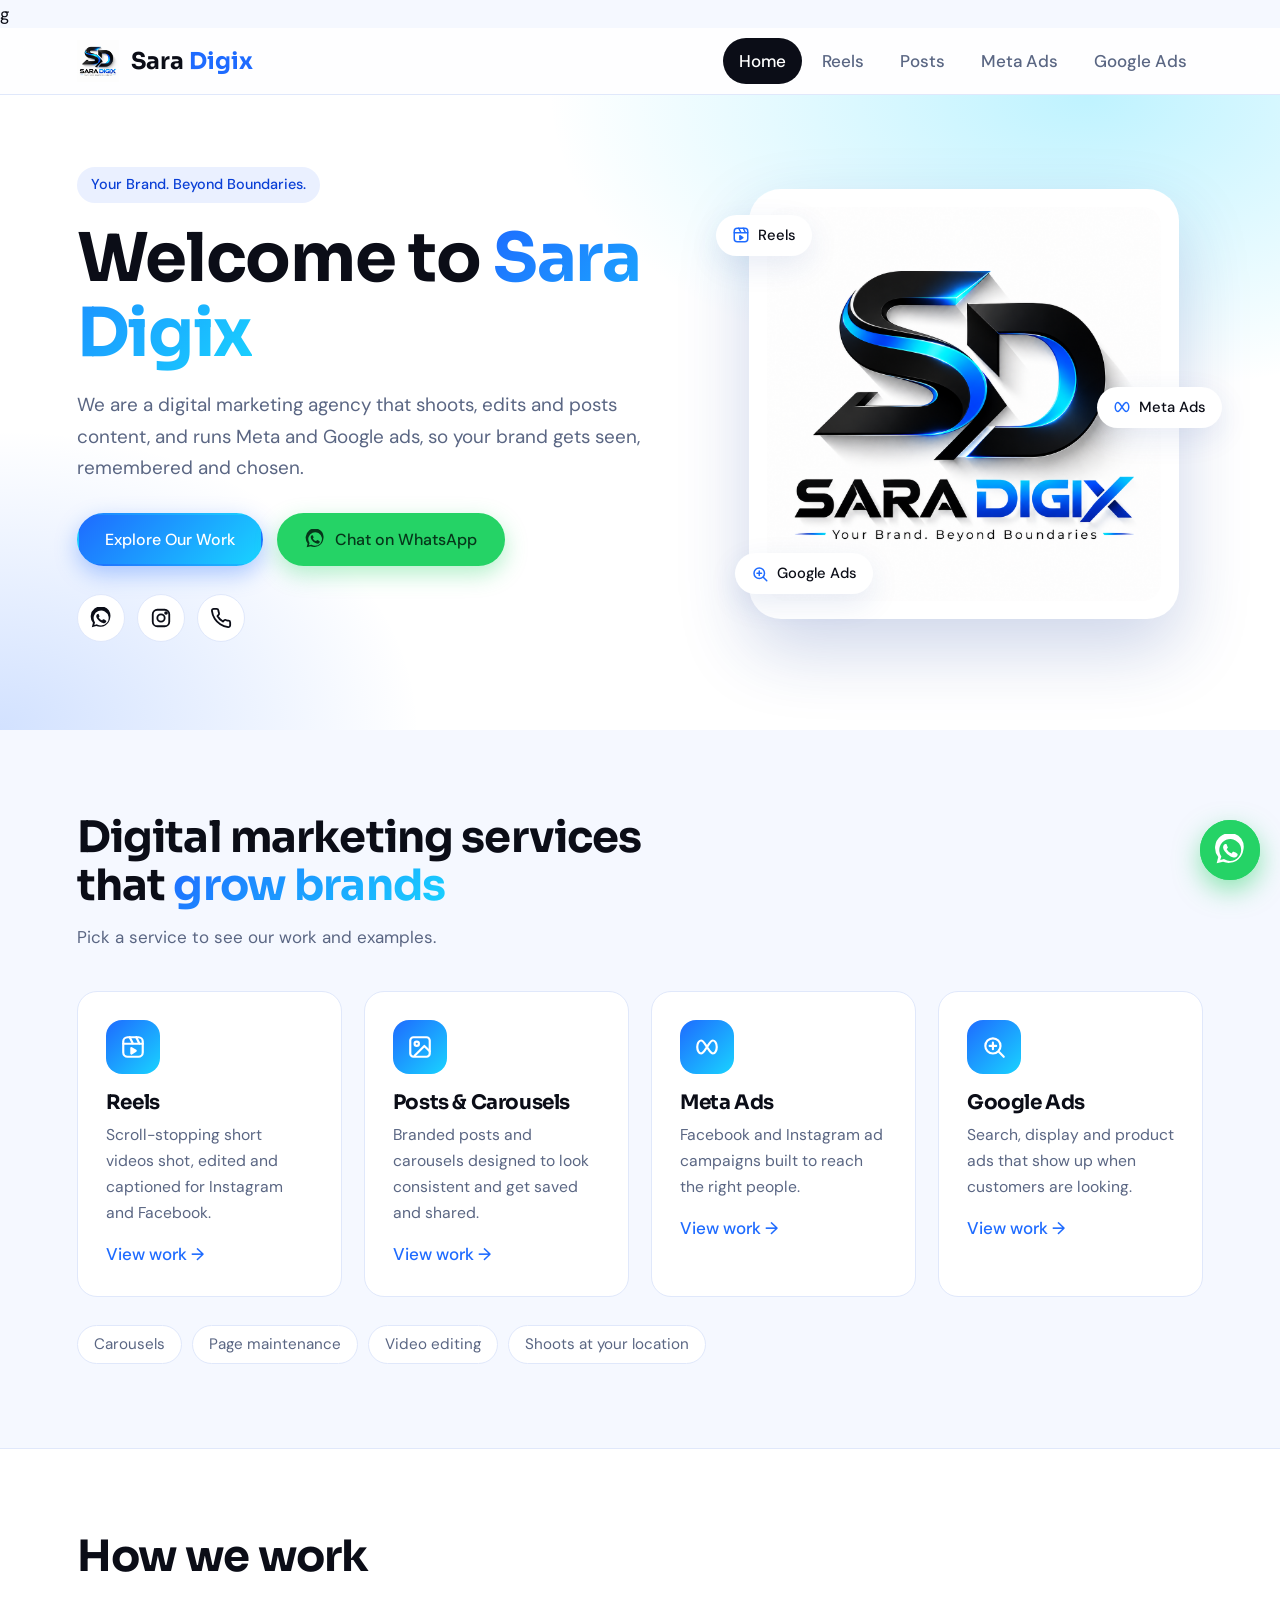
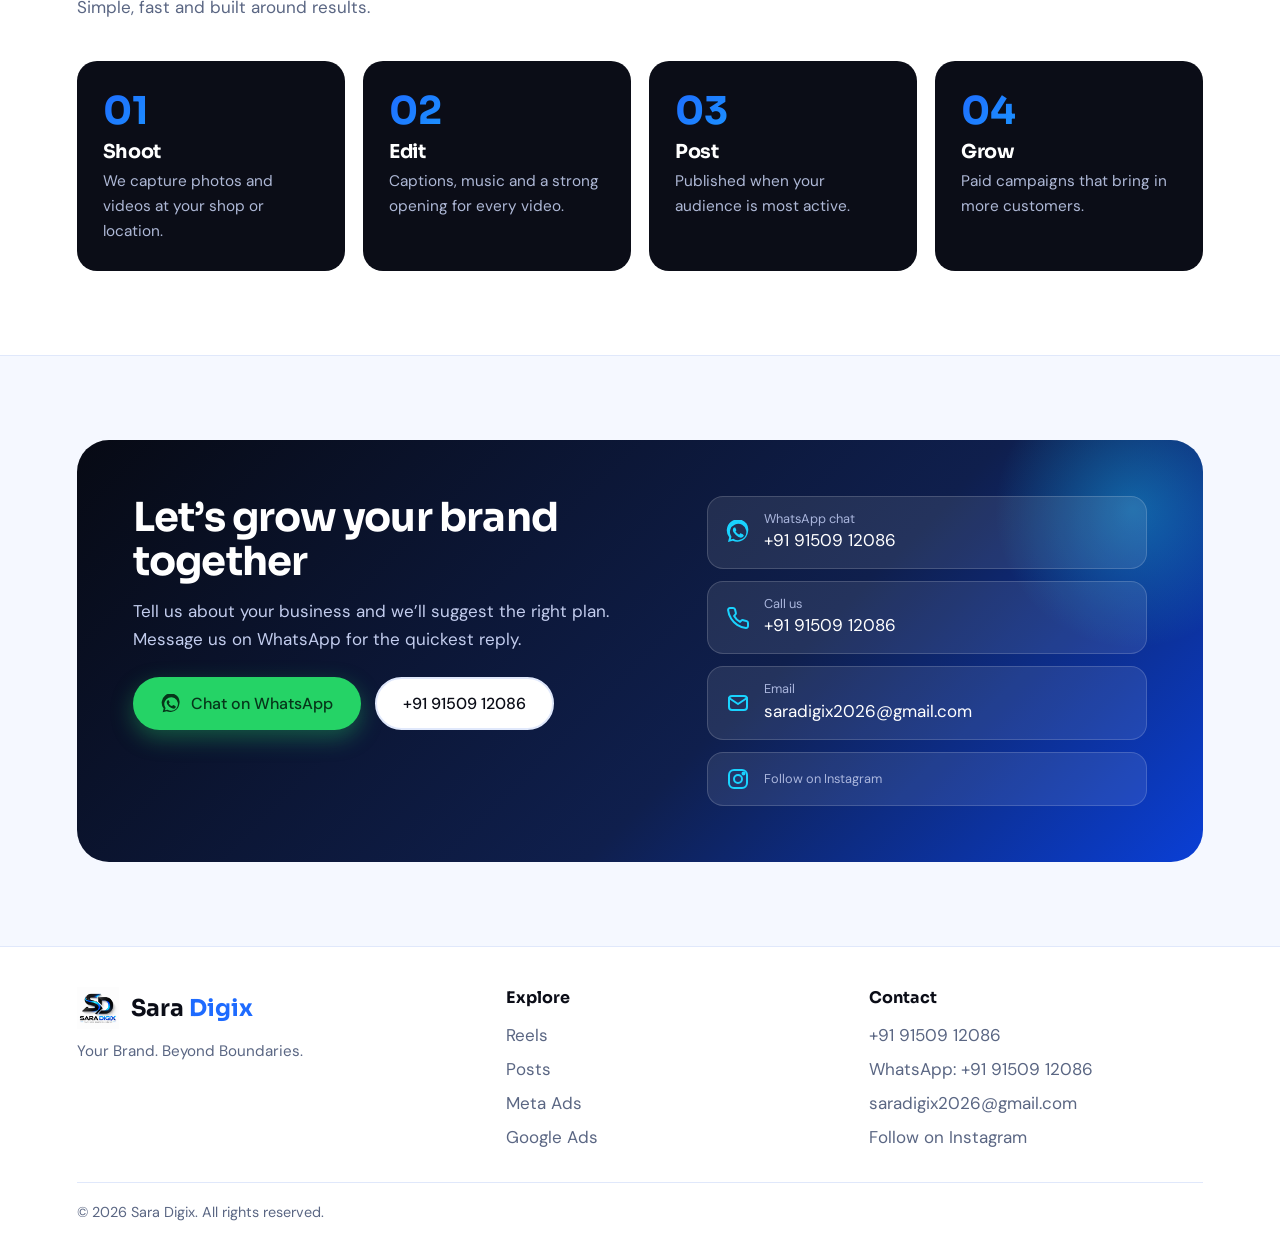
<file: index.html>
<!DOCTYPE html>
<html lang="en">
<head>
<meta charset="UTF-8">
<meta name="viewport" content="width=device-width, initial-scale=1">
<title>Sara Digix | Your Brand. Beyond Boundaries.</title>
<meta name="description" content="Sara Digix is a digital marketing agency: Reels, posts, Meta ads and Google ads that grow your brand.">
<link rel="preconnect" href="https://fonts.googleapis.com">
<link rel="preconnect" href="https://fonts.gstatic.com" crossorigin>
<link href="https://fonts.googleapis.com/css2?family=DM+Sans:wght@400;500&family=Sora:wght@600;700&display=swap" rel="stylesheet">
<link rel="stylesheet" href="css/style.css">
</head>g
<body>
<a class="skip" href="#main">Skip to content</a>
<header class="site-header">
  <div class="wrap">
    <a class="logo" href="index.html" aria-label="Sara Digix home"><img data-logo-small alt="Sara Digix logo" hidden><span>Sara <b>Digix</b></span></a>
    <button class="menu-btn" id="menu-btn" aria-expanded="false" aria-controls="nav">Menu</button>
    <nav class="nav" id="nav" aria-label="Main">
    <a href="index.html" aria-current="page">Home</a>
    <a href="reels.html">Reels</a>
    <a href="posts.html">Posts</a>
    <a href="meta-ads.html">Meta Ads</a>
    <a href="google-ads.html">Google Ads</a>
    </nav>
  </div>
</header>
<main id="main">
<section class="hero">
  <div class="wrap">
    <div>
      <span class="eyebrow" data-config="tagline">Your Brand. Beyond Boundaries.</span>
      <h1>Welcome to <span>Sara Digix</span></h1>
      <p class="intro">We are a digital marketing agency that shoots, edits and posts content, and runs Meta and Google ads, so your brand gets seen, remembered and chosen.</p>
      <div class="actions">
        <a class="btn btn-primary" href="#services">Explore Our Work</a>
        <a class="btn btn-wa" data-whatsapp="Hello Sara Digix! I would like to know more about your digital marketing services." href="#"><svg viewBox="0 0 24 24" fill="currentColor"><path d="M20.5 3.5A11 11 0 0 0 3.2 17.3L2 22l4.8-1.2A11 11 0 0 0 22 12a10.9 10.9 0 0 0-1.5-8.5zM12 20.2a8.2 8.2 0 0 1-4.2-1.2l-.3-.2-2.8.7.8-2.7-.2-.3A8.2 8.2 0 1 1 12 20.2zm4.5-6.1c-.2-.1-1.5-.7-1.7-.8s-.4-.1-.6.1-.7.8-.8 1-.3.2-.5.1a6.700 6.700 0 0 1-3.300-2.900c-.2-.4.2-.4.700-1.300a.5.5 0 0 0 0-.5c-.1-.1-.6-1.400-.8-1.900s-.4-.4-.6-.4h-.5a1 1 0 0 0-.7.3 3 3 0 0 0-.9 2.200 5.200 5.200 0 0 0 1.100 2.800 11.900 11.900 0 0 0 4.600 4.100c1.700.7 2.400.8 3.200.7a2.700 2.700 0 0 0 1.800-1.300 2.200 2.200 0 0 0 .2-1.300c-.1-.1-.3-.2-.5-.3z"/></svg>Chat on WhatsApp</a>
      </div>
      <div class="socials" style="margin-top:28px">
        <a class="social" data-whatsapp="" href="#" aria-label="Chat on WhatsApp"><svg viewBox="0 0 24 24" fill="currentColor"><path d="M20.5 3.5A11 11 0 0 0 3.2 17.3L2 22l4.8-1.2A11 11 0 0 0 22 12a10.9 10.9 0 0 0-1.5-8.5zM12 20.2a8.2 8.2 0 0 1-4.2-1.2l-.3-.2-2.8.7.8-2.7-.2-.3A8.2 8.2 0 1 1 12 20.2zm4.5-6.1c-.2-.1-1.5-.7-1.7-.8s-.4-.1-.6.1-.7.8-.8 1-.3.2-.5.1a6.700 6.700 0 0 1-3.300-2.900c-.2-.4.2-.4.700-1.300a.5.5 0 0 0 0-.5c-.1-.1-.6-1.400-.8-1.900s-.4-.4-.6-.4h-.5a1 1 0 0 0-.7.3 3 3 0 0 0-.9 2.200 5.200 5.200 0 0 0 1.100 2.800 11.900 11.900 0 0 0 4.600 4.100c1.700.7 2.400.8 3.200.7a2.700 2.700 0 0 0 1.800-1.300 2.200 2.200 0 0 0 .2-1.300c-.1-.1-.3-.2-.5-.3z"/></svg></a>
        <a class="social" data-instagram href="#" aria-label="Follow on Instagram"><svg viewBox="0 0 24 24" fill="none" stroke="currentColor" stroke-width="2" stroke-linecap="round" stroke-linejoin="round"><rect x="3" y="3" width="18" height="18" rx="5"/><circle cx="12" cy="12" r="4"/><circle cx="17.5" cy="6.5" r="1" fill="currentColor"/></svg></a>
        <a class="social" data-phone href="#" aria-label="Call Sara Digix"><svg viewBox="0 0 24 24" fill="none" stroke="currentColor" stroke-width="2" stroke-linecap="round" stroke-linejoin="round"><path d="M22 16.9v3a2 2 0 0 1-2.2 2 19.800 19.800 0 0 1-8.600-3.100 19.500 19.500 0 0 1-6-6A19.800 19.800 0 0 1 2.100 4.200 2 2 0 0 1 4.100 2h3a2 2 0 0 1 2 1.700c.1 1 .4 1.900.7 2.800a2 2 0 0 1-.5 2.100L8.100 9.900a16 16 0 0 0 6 6l1.300-1.300a2 2 0 0 1 2.100-.4c.9.300 1.800.6 2.800.7a2 2 0 0 1 1.700 2z"/></svg></a>
      </div>
    </div>
    <div class="hero-art">
      <div class="logo-card" id="hero-logo"></div>
      <span class="float-chip fc1"><svg viewBox="0 0 24 24" fill="none" stroke="currentColor" stroke-width="2" stroke-linecap="round" stroke-linejoin="round"><rect x="3" y="3" width="18" height="18" rx="4"/><path d="M3 9h18M9 3l3 6M15 3l3 6"/><path d="M10.5 13l4 2.5-4 2.5z" fill="currentColor"/></svg>Reels</span>
      <span class="float-chip fc2"><svg viewBox="0 0 24 24" fill="none" stroke="currentColor" stroke-width="2" stroke-linecap="round" stroke-linejoin="round"><path d="M3 12c0-3 1.5-6 3.5-6S10 9 12 12s3.5 6 5.5 6S21 15 21 12s-1.5-6-3.5-6S14 9 12 12s-3.5 6-5.5 6S3 15 3 12z"/></svg>Meta Ads</span>
      <span class="float-chip fc3"><svg viewBox="0 0 24 24" fill="none" stroke="currentColor" stroke-width="2" stroke-linecap="round" stroke-linejoin="round"><circle cx="11" cy="11" r="7"/><path d="M21 21l-4.3-4.3M8 11h6M11 8v6"/></svg>Google Ads</span>
    </div>
  </div>
</section>
<section class="section" id="services">
  <div class="wrap">
    <div class="section-head reveal"><h2>Digital marketing services that <span class="grad-text">grow brands</span></h2><p>Pick a service to see our work and examples.</p></div>
    <div class="cards">
    <a class="svc reveal" href="reels.html"><div class="ico"><svg viewBox="0 0 24 24" fill="none" stroke="currentColor" stroke-width="2" stroke-linecap="round" stroke-linejoin="round"><rect x="3" y="3" width="18" height="18" rx="4"/><path d="M3 9h18M9 3l3 6M15 3l3 6"/><path d="M10.5 13l4 2.5-4 2.5z" fill="currentColor"/></svg></div><h3>Reels</h3><p>Scroll-stopping short videos shot, edited and captioned for Instagram and Facebook.</p><span class="more">View work &rarr;</span></a>
    <a class="svc reveal" href="posts.html"><div class="ico"><svg viewBox="0 0 24 24" fill="none" stroke="currentColor" stroke-width="2" stroke-linecap="round" stroke-linejoin="round"><rect x="3" y="3" width="18" height="18" rx="3"/><circle cx="9" cy="9" r="2"/><path d="M21 16l-5-5-9 9"/></svg></div><h3>Posts &amp; Carousels</h3><p>Branded posts and carousels designed to look consistent and get saved and shared.</p><span class="more">View work &rarr;</span></a>
    <a class="svc reveal" href="meta-ads.html"><div class="ico"><svg viewBox="0 0 24 24" fill="none" stroke="currentColor" stroke-width="2" stroke-linecap="round" stroke-linejoin="round"><path d="M3 12c0-3 1.5-6 3.5-6S10 9 12 12s3.5 6 5.5 6S21 15 21 12s-1.5-6-3.5-6S14 9 12 12s-3.5 6-5.5 6S3 15 3 12z"/></svg></div><h3>Meta Ads</h3><p>Facebook and Instagram ad campaigns built to reach the right people.</p><span class="more">View work &rarr;</span></a>
    <a class="svc reveal" href="google-ads.html"><div class="ico"><svg viewBox="0 0 24 24" fill="none" stroke="currentColor" stroke-width="2" stroke-linecap="round" stroke-linejoin="round"><circle cx="11" cy="11" r="7"/><path d="M21 21l-4.3-4.3M8 11h6M11 8v6"/></svg></div><h3>Google Ads</h3><p>Search, display and product ads that show up when customers are looking.</p><span class="more">View work &rarr;</span></a>
    </div>
    <div class="also reveal"><span>Carousels</span><span>Page maintenance</span><span>Video editing</span><span>Shoots at your location</span></div>
  </div>
</section>
<section class="section band">
  <div class="wrap">
    <div class="section-head reveal"><h2>How we work</h2><p>Simple, fast and built around results.</p></div>
    <div class="steps">
      <div class="step reveal"><h3>Shoot</h3><p>We capture photos and videos at your shop or location.</p></div>
      <div class="step reveal"><h3>Edit</h3><p>Captions, music and a strong opening for every video.</p></div>
      <div class="step reveal"><h3>Post</h3><p>Published when your audience is most active.</p></div>
      <div class="step reveal"><h3>Grow</h3><p>Paid campaigns that bring in more customers.</p></div>
    </div>
  </div>
</section>
<section class="section" id="contact">
  <div class="wrap">
    <div class="contact reveal">
      <div style="position:relative;z-index:1">
        <h2>Let&rsquo;s grow your brand together</h2>
        <p>Tell us about your business and we&rsquo;ll suggest the right plan. Message us on WhatsApp for the quickest reply.</p>
        <div class="actions" style="margin-top:24px"><a class="btn btn-wa" data-whatsapp="Hello Sara Digix! I would like to know more about your digital marketing services." href="#"><svg viewBox="0 0 24 24" fill="currentColor"><path d="M20.5 3.5A11 11 0 0 0 3.2 17.3L2 22l4.8-1.2A11 11 0 0 0 22 12a10.9 10.9 0 0 0-1.5-8.5zM12 20.2a8.2 8.2 0 0 1-4.2-1.2l-.3-.2-2.8.7.8-2.7-.2-.3A8.2 8.2 0 1 1 12 20.2zm4.5-6.1c-.2-.1-1.5-.7-1.7-.8s-.4-.1-.6.1-.7.8-.8 1-.3.2-.5.1a6.700 6.700 0 0 1-3.300-2.900c-.2-.4.2-.4.700-1.300a.5.5 0 0 0 0-.5c-.1-.1-.6-1.400-.8-1.900s-.4-.4-.6-.4h-.5a1 1 0 0 0-.7.3 3 3 0 0 0-.9 2.200 5.200 5.200 0 0 0 1.100 2.800 11.900 11.900 0 0 0 4.600 4.100c1.700.7 2.400.8 3.200.7a2.700 2.700 0 0 0 1.800-1.300 2.200 2.200 0 0 0 .2-1.300c-.1-.1-.3-.2-.5-.3z"/></svg>Chat on WhatsApp</a><a class="btn btn-ghost" data-phone data-phone-text href="#">Call us</a></div>
      </div>
      <div class="contact-list">
        <a class="contact-item" data-whatsapp="Hello Sara Digix! I would like to know more about your digital marketing services." href="#"><svg viewBox="0 0 24 24" fill="currentColor"><path d="M20.5 3.5A11 11 0 0 0 3.2 17.3L2 22l4.8-1.2A11 11 0 0 0 22 12a10.9 10.9 0 0 0-1.5-8.5zM12 20.2a8.2 8.2 0 0 1-4.2-1.2l-.3-.2-2.8.7.8-2.7-.2-.3A8.2 8.2 0 1 1 12 20.2zm4.5-6.1c-.2-.1-1.5-.7-1.7-.8s-.4-.1-.6.1-.7.8-.8 1-.3.2-.5.1a6.700 6.700 0 0 1-3.300-2.900c-.2-.4.2-.4.700-1.300a.5.5 0 0 0 0-.5c-.1-.1-.6-1.400-.8-1.900s-.4-.4-.6-.4h-.5a1 1 0 0 0-.7.3 3 3 0 0 0-.9 2.200 5.200 5.200 0 0 0 1.100 2.800 11.900 11.900 0 0 0 4.600 4.100c1.700.7 2.400.8 3.200.7a2.700 2.700 0 0 0 1.800-1.300 2.200 2.200 0 0 0 .2-1.300c-.1-.1-.3-.2-.5-.3z"/></svg><span><small>WhatsApp chat</small><span data-config="whatsappDisplay"></span></span></a>
        <a class="contact-item" data-phone href="#"><svg viewBox="0 0 24 24" fill="none" stroke="currentColor" stroke-width="2" stroke-linecap="round" stroke-linejoin="round"><path d="M22 16.9v3a2 2 0 0 1-2.2 2 19.800 19.800 0 0 1-8.600-3.100 19.500 19.500 0 0 1-6-6A19.800 19.800 0 0 1 2.100 4.200 2 2 0 0 1 4.100 2h3a2 2 0 0 1 2 1.700c.1 1 .4 1.900.7 2.800a2 2 0 0 1-.5 2.100L8.100 9.900a16 16 0 0 0 6 6l1.300-1.300a2 2 0 0 1 2.100-.4c.9.300 1.800.6 2.800.7a2 2 0 0 1 1.700 2z"/></svg><span><small>Call us</small><span data-config="phoneDisplay"></span></span></a>
        <a class="contact-item" data-email href="#" hidden><svg viewBox="0 0 24 24" fill="none" stroke="currentColor" stroke-width="2" stroke-linecap="round" stroke-linejoin="round"><rect x="3" y="5" width="18" height="14" rx="3"/><path d="M3 7l9 6 9-6"/></svg><span><small>Email</small><span data-email-text></span></span></a>
        <a class="contact-item" data-instagram href="#"><svg viewBox="0 0 24 24" fill="none" stroke="currentColor" stroke-width="2" stroke-linecap="round" stroke-linejoin="round"><rect x="3" y="3" width="18" height="18" rx="5"/><circle cx="12" cy="12" r="4"/><circle cx="17.5" cy="6.5" r="1" fill="currentColor"/></svg><span><small>Follow on Instagram</small><span data-instagram-note>Link coming soon</span></span></a>
      </div>
    </div>
  </div>
</section>
</main>
<footer class="site-footer">
  <div class="wrap">
    <div class="foot">
      <div>
        <a class="logo" href="index.html"><img data-logo-small alt="" hidden><span>Sara <b>Digix</b></span></a>
        <p data-config="tagline">Your Brand. Beyond Boundaries.</p>
      </div>
      <div>
        <h4>Explore</h4>
        <a href="reels.html">Reels</a><a href="posts.html">Posts</a><a href="meta-ads.html">Meta Ads</a><a href="google-ads.html">Google Ads</a>
      </div>
      <div>
        <h4>Contact</h4>
        <a data-phone data-phone-text href="#">Call us</a>
        <a data-whatsapp="Hello Sara Digix! I would like to know more about your digital marketing services." href="#">WhatsApp: <span data-config="whatsappDisplay"></span></a>
        <a data-email href="#" hidden><span data-email-text></span></a>
        <a data-instagram href="#">Follow on Instagram</a>
      </div>
    </div>
    <div class="copy"><span>&copy; <span id="year">2026</span> <span data-config="companyName">Sara Digix</span>. All rights reserved.</span><span data-instagram-note>Instagram link coming soon</span></div>
  </div>
</footer>
<a class="wa-float" data-whatsapp="Hello Sara Digix! I would like to know more about your digital marketing services." href="#" aria-label="Chat on WhatsApp"><svg viewBox="0 0 24 24" fill="currentColor"><path d="M20.5 3.5A11 11 0 0 0 3.2 17.3L2 22l4.8-1.2A11 11 0 0 0 22 12a10.9 10.9 0 0 0-1.5-8.5zM12 20.2a8.2 8.2 0 0 1-4.2-1.2l-.3-.2-2.8.7.8-2.7-.2-.3A8.2 8.2 0 1 1 12 20.2zm4.5-6.1c-.2-.1-1.5-.7-1.7-.8s-.4-.1-.6.1-.7.8-.8 1-.3.2-.5.1a6.700 6.700 0 0 1-3.300-2.900c-.2-.4.2-.4.700-1.300a.5.5 0 0 0 0-.5c-.1-.1-.6-1.400-.8-1.900s-.4-.4-.6-.4h-.5a1 1 0 0 0-.7.3 3 3 0 0 0-.9 2.200 5.200 5.200 0 0 0 1.100 2.800 11.900 11.900 0 0 0 4.600 4.100c1.700.7 2.400.8 3.200.7a2.700 2.700 0 0 0 1.800-1.300 2.200 2.200 0 0 0 .2-1.300c-.1-.1-.3-.2-.5-.3z"/></svg></a>
<script src="js/config.js"></script>
<script src="js/script.js"></script>
</body>
</html>
</file>
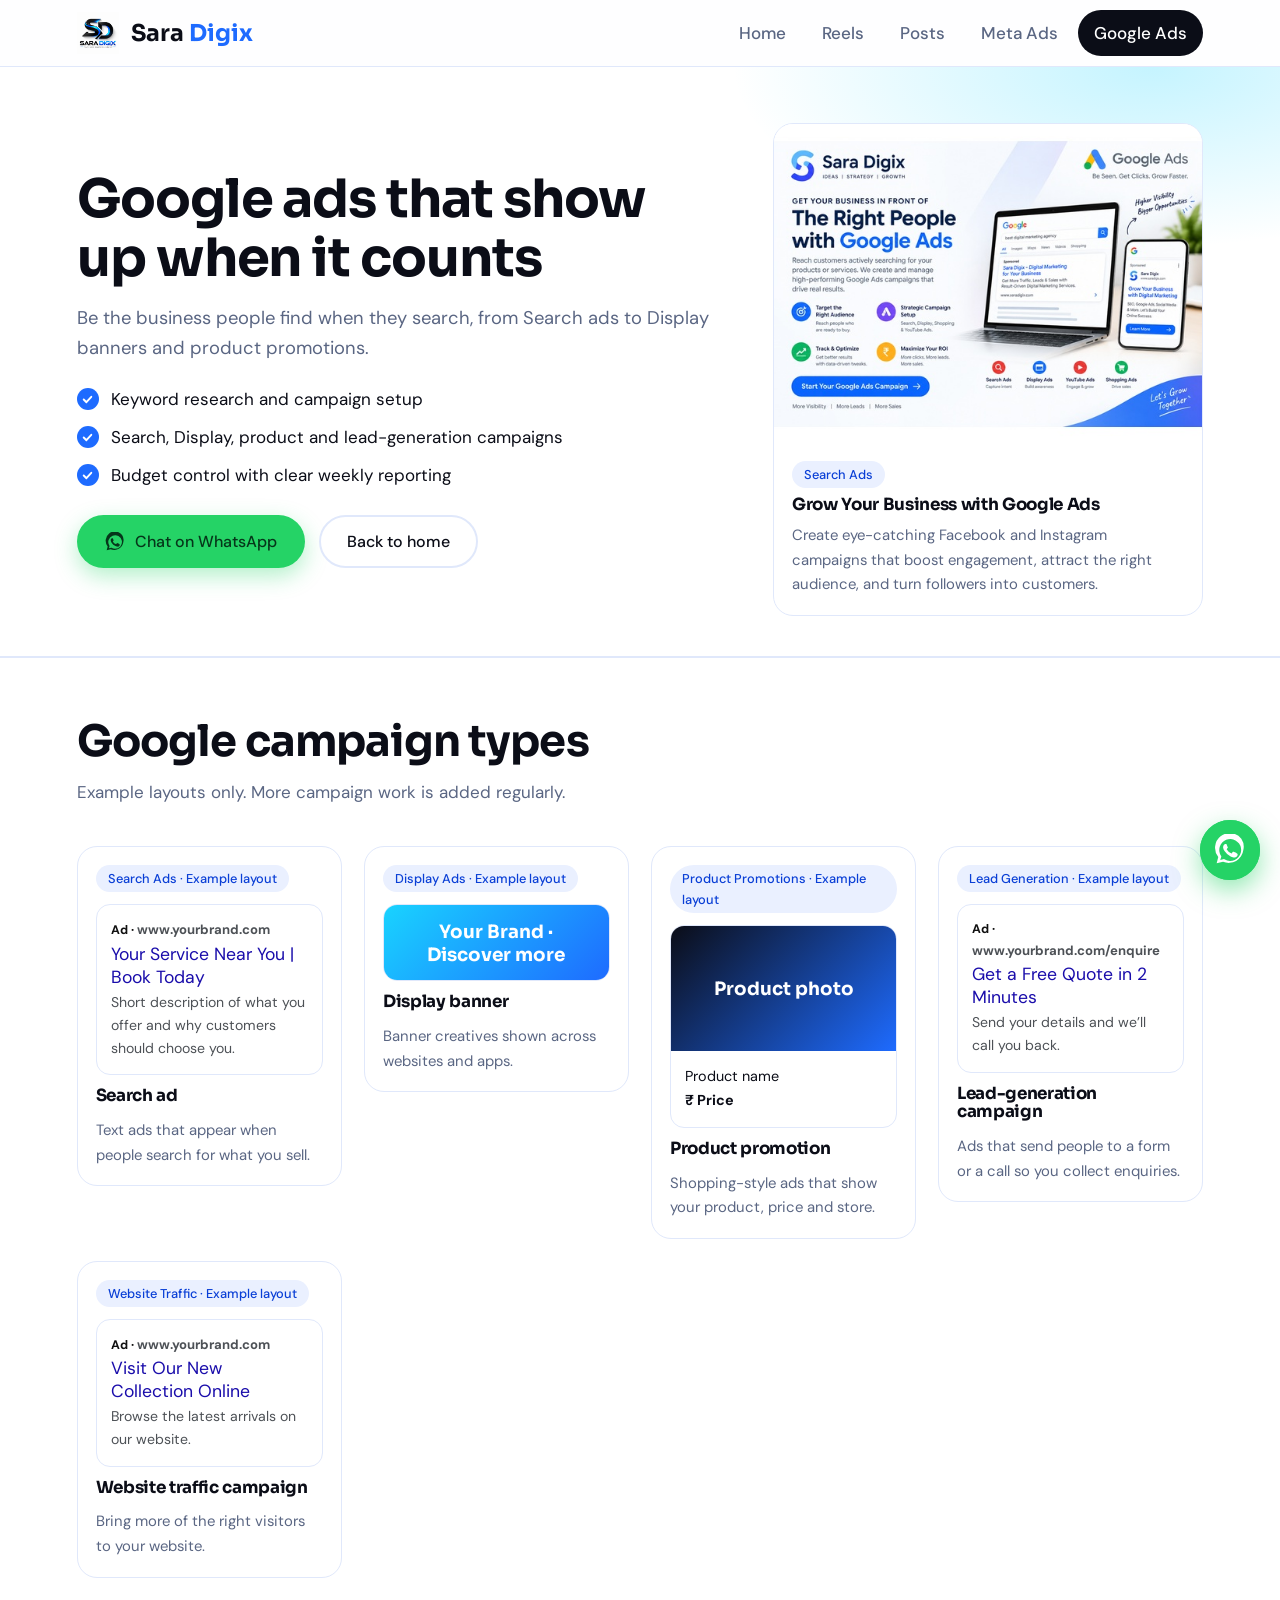
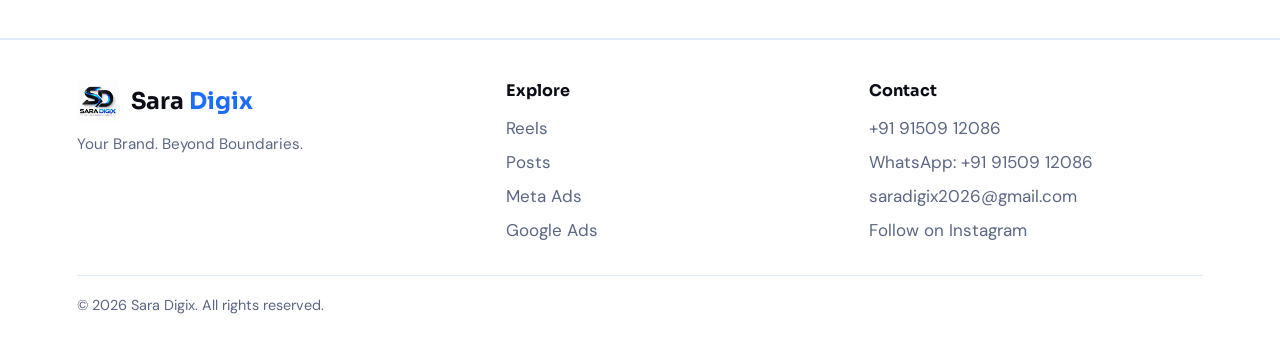
<file: google-ads.html>
<!DOCTYPE html>
<html lang="en">
<head>
<meta charset="UTF-8">
<meta name="viewport" content="width=device-width, initial-scale=1">
<title>Google Ads | Sara Digix</title>
<meta name="description" content="Google Search, Display and product ads that show up when customers are searching.">
<link rel="preconnect" href="https://fonts.googleapis.com">
<link rel="preconnect" href="https://fonts.gstatic.com" crossorigin>
<link href="https://fonts.googleapis.com/css2?family=DM+Sans:wght@400;500&family=Sora:wght@600;700&display=swap" rel="stylesheet">
<link rel="stylesheet" href="css/style.css">
</head>
<body>
<a class="skip" href="#main">Skip to content</a>
<header class="site-header">
  <div class="wrap">
    <a class="logo" href="index.html" aria-label="Sara Digix home"><img data-logo-small alt="Sara Digix logo" hidden><span>Sara <b>Digix</b></span></a>
    <button class="menu-btn" id="menu-btn" aria-expanded="false" aria-controls="nav">Menu</button>
    <nav class="nav" id="nav" aria-label="Main">
    <a href="index.html">Home</a>
    <a href="reels.html">Reels</a>
    <a href="posts.html">Posts</a>
    <a href="meta-ads.html">Meta Ads</a>
    <a href="google-ads.html" aria-current="page">Google Ads</a>
    </nav>
  </div>
</header>
<main id="main">
<section class="page-hero">
  <div class="wrap">
    <div>
      <h1>Google ads that show up when it counts</h1>
      <p class="lead">Be the business people find when they search, from Search ads to Display banners and product promotions.</p>
      <ul class="points">
        <li>Keyword research and campaign setup</li>
        <li>Search, Display, product and lead-generation campaigns</li>
        <li>Budget control with clear weekly reporting</li>
      </ul>
      <div class="actions"><a class="btn btn-wa" data-whatsapp="Hi Sara Digix, I want to run Google Ads for my business." href="#"><svg viewBox="0 0 24 24" fill="currentColor"><path d="M20.5 3.5A11 11 0 0 0 3.2 17.3L2 22l4.8-1.2A11 11 0 0 0 22 12a10.9 10.9 0 0 0-1.5-8.5zM12 20.2a8.2 8.2 0 0 1-4.2-1.2l-.3-.2-2.8.7.8-2.7-.2-.3A8.2 8.2 0 1 1 12 20.2zm4.5-6.1c-.2-.1-1.5-.7-1.7-.8s-.4-.1-.6.1-.7.8-.8 1-.3.2-.5.1a6.700 6.700 0 0 1-3.300-2.900c-.2-.4.2-.4.700-1.300a.5.5 0 0 0 0-.5c-.1-.1-.6-1.400-.8-1.900s-.4-.4-.6-.4h-.5a1 1 0 0 0-.7.3 3 3 0 0 0-.9 2.200 5.200 5.200 0 0 0 1.100 2.800 11.900 11.900 0 0 0 4.600 4.100c1.700.7 2.400.8 3.200.7a2.700 2.700 0 0 0 1.800-1.300 2.200 2.200 0 0 0 .2-1.300c-.1-.1-.3-.2-.5-.3z"/></svg>Chat on WhatsApp</a><a class="btn btn-ghost" href="index.html">Back to home</a></div>
    </div>
    <div class="hero-media" data-showcase="googleAds" data-kind="image" data-categories='["Search Ads","Display Ads","Product Promotions","Lead Generation","Website Traffic"]'>
      <div class="filters" id="filters" role="group" aria-label="Filter"></div>
    <div class="grid" id="gallery-grid"></div>
    </div>
  </div>
</section>
<section class="section band" style="padding:60px 0">
  <div class="wrap">
    <div class="section-head"><h2>Google campaign types</h2><p>Example layouts only. More campaign work is added regularly.</p></div>
    <div class="ex-grid">
      <div class="ex"><span class="ex-label">Search Ads &middot; Example layout</span>
        <div class="mock mock-pad"><div class="s-ad">Ad &middot; <span class="s-url">www.yourbrand.com</span></div><div class="s-h">Your Service Near You | Book Today</div><div class="s-d">Short description of what you offer and why customers should choose you.</div></div>
        <h3>Search ad</h3><p class="d">Text ads that appear when people search for what you sell.</p></div>
      <div class="ex"><span class="ex-label">Display Ads &middot; Example layout</span>
        <div class="mock"><div class="mock-img alt" style="aspect-ratio:3/1">Your Brand &middot; Discover more</div></div>
        <h3>Display banner</h3><p class="d">Banner creatives shown across websites and apps.</p></div>
      <div class="ex"><span class="ex-label">Product Promotions &middot; Example layout</span>
        <div class="mock"><div class="mock-img" style="aspect-ratio:1.8">Product photo</div><div class="mock-pad"><div>Product name</div><div class="price">&#8377;&nbsp;Price</div></div></div>
        <h3>Product promotion</h3><p class="d">Shopping-style ads that show your product, price and store.</p></div>
      <div class="ex"><span class="ex-label">Lead Generation &middot; Example layout</span>
        <div class="mock mock-pad"><div class="s-ad">Ad &middot; <span class="s-url">www.yourbrand.com/enquire</span></div><div class="s-h">Get a Free Quote in 2 Minutes</div><div class="s-d">Send your details and we&rsquo;ll call you back.</div></div>
        <h3>Lead-generation campaign</h3><p class="d">Ads that send people to a form or a call so you collect enquiries.</p></div>
      <div class="ex"><span class="ex-label">Website Traffic &middot; Example layout</span>
        <div class="mock mock-pad"><div class="s-ad">Ad &middot; <span class="s-url">www.yourbrand.com</span></div><div class="s-h">Visit Our New Collection Online</div><div class="s-d">Browse the latest arrivals on our website.</div></div>
        <h3>Website traffic campaign</h3><p class="d">Bring more of the right visitors to your website.</p></div>
    </div>
  </div>
</section>
</main>
<footer class="site-footer">
  <div class="wrap">
    <div class="foot">
      <div>
        <a class="logo" href="index.html"><img data-logo-small alt="" hidden><span>Sara <b>Digix</b></span></a>
        <p data-config="tagline">Your Brand. Beyond Boundaries.</p>
      </div>
      <div>
        <h4>Explore</h4>
        <a href="reels.html">Reels</a><a href="posts.html">Posts</a><a href="meta-ads.html">Meta Ads</a><a href="google-ads.html">Google Ads</a>
      </div>
      <div>
        <h4>Contact</h4>
        <a data-phone data-phone-text href="#">Call us</a>
        <a data-whatsapp="Hi Sara Digix, I want to run Google Ads for my business." href="#">WhatsApp: <span data-config="whatsappDisplay"></span></a>
        <a data-email href="#" hidden><span data-email-text></span></a>
        <a data-instagram href="#">Follow on Instagram</a>
      </div>
    </div>
    <div class="copy"><span>&copy; <span id="year">2026</span> <span data-config="companyName">Sara Digix</span>. All rights reserved.</span><span data-instagram-note>Instagram link coming soon</span></div>
  </div>
</footer>
<a class="wa-float" data-whatsapp="Hi Sara Digix, I want to run Google Ads for my business." href="#" aria-label="Chat on WhatsApp"><svg viewBox="0 0 24 24" fill="currentColor"><path d="M20.5 3.5A11 11 0 0 0 3.2 17.3L2 22l4.8-1.2A11 11 0 0 0 22 12a10.9 10.9 0 0 0-1.5-8.5zM12 20.2a8.2 8.2 0 0 1-4.2-1.2l-.3-.2-2.8.7.8-2.7-.2-.3A8.2 8.2 0 1 1 12 20.2zm4.5-6.1c-.2-.1-1.5-.7-1.7-.8s-.4-.1-.6.1-.7.8-.8 1-.3.2-.5.1a6.700 6.700 0 0 1-3.300-2.900c-.2-.4.2-.4.700-1.300a.5.5 0 0 0 0-.5c-.1-.1-.6-1.400-.8-1.900s-.4-.4-.6-.4h-.5a1 1 0 0 0-.7.3 3 3 0 0 0-.9 2.200 5.200 5.200 0 0 0 1.100 2.800 11.900 11.900 0 0 0 4.600 4.100c1.700.7 2.400.8 3.200.7a2.700 2.700 0 0 0 1.800-1.300 2.200 2.200 0 0 0 .2-1.300c-.1-.1-.3-.2-.5-.3z"/></svg></a>
<script src="js/config.js"></script>
<script src="js/content.js"></script>
<script src="js/script.js"></script>
<script src="js/showcase.js"></script>
</body>
</html>
</file>
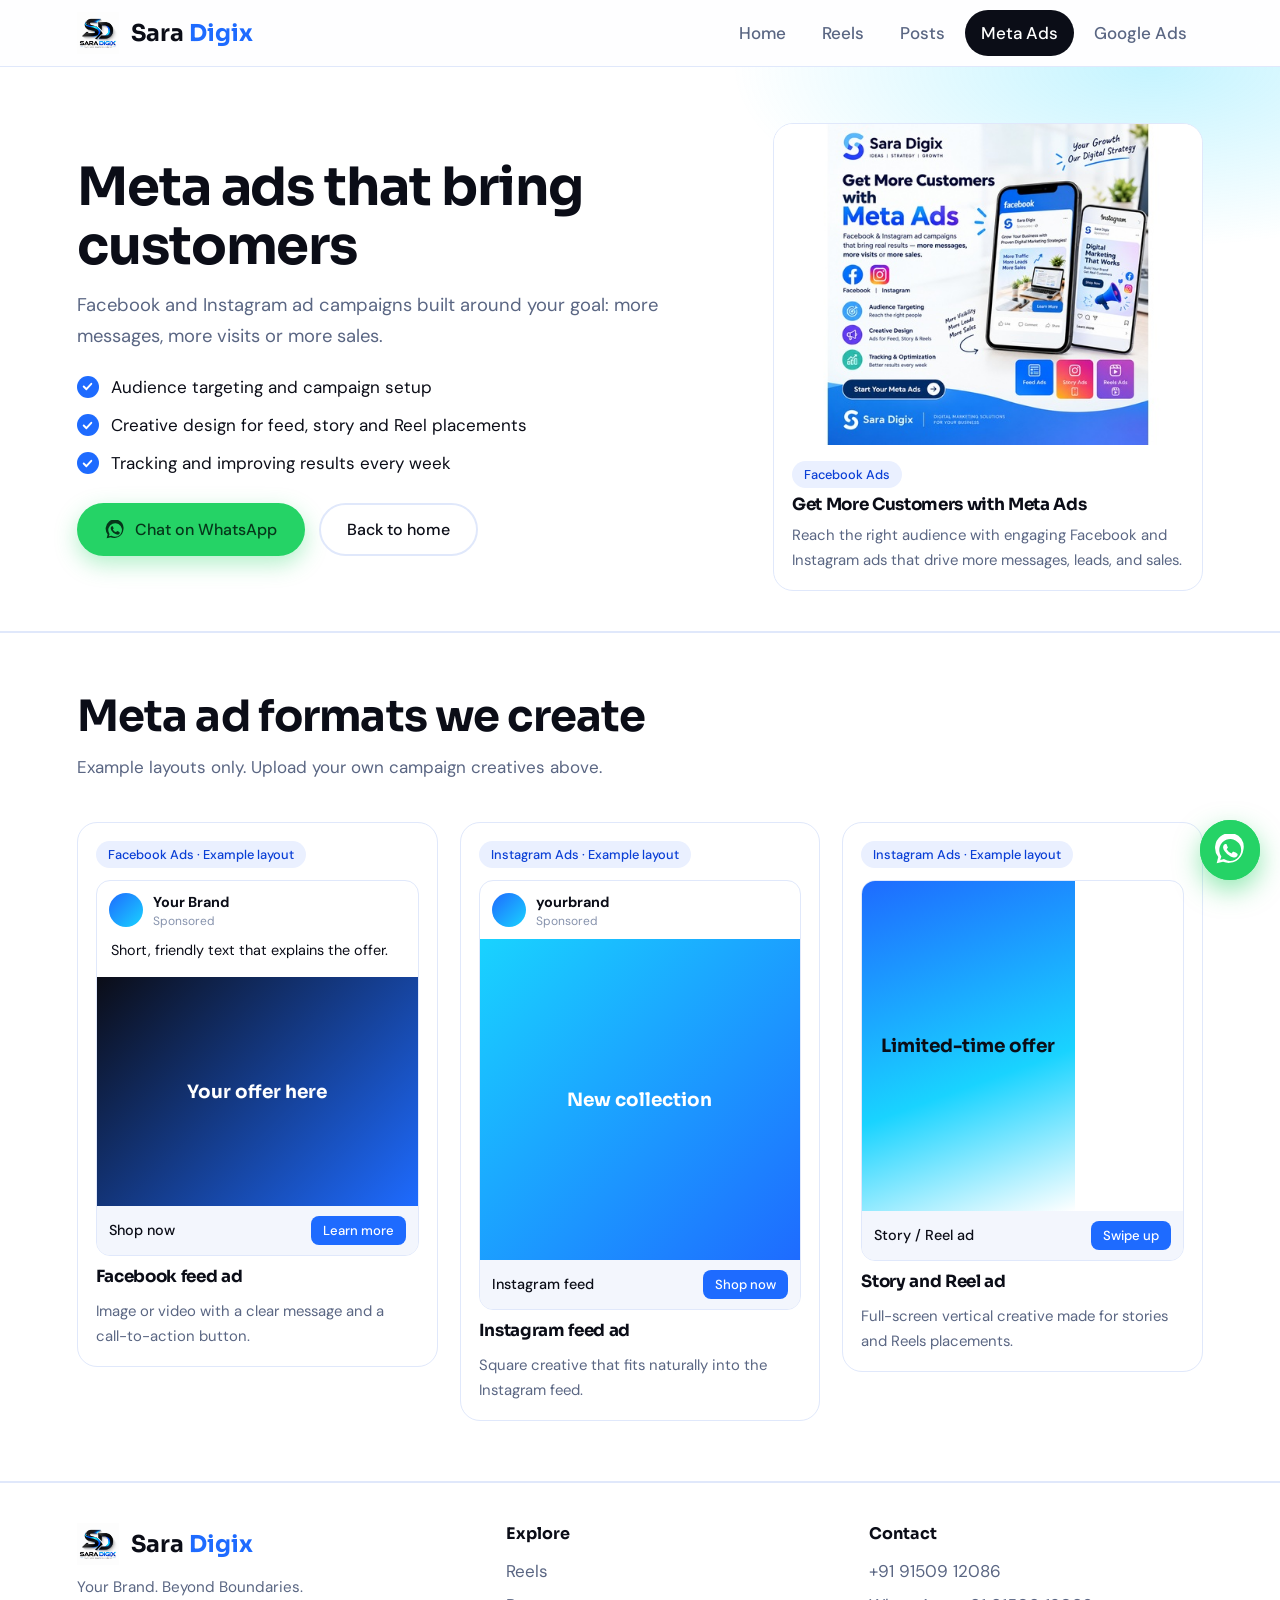
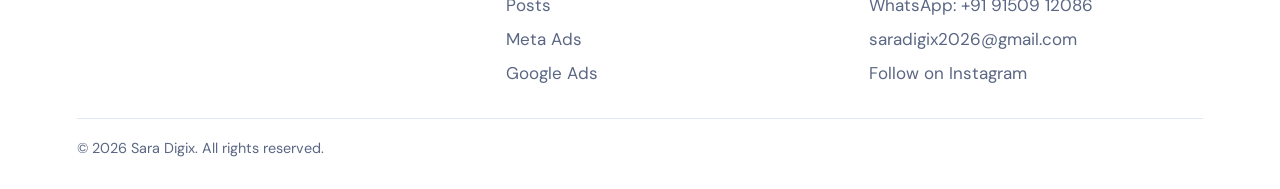
<file: meta-ads.html>
<!DOCTYPE html>
<html lang="en">
<head>
<meta charset="UTF-8">
<meta name="viewport" content="width=device-width, initial-scale=1">
<title>Meta Ads | Sara Digix</title>
<meta name="description" content="Facebook and Instagram ad campaigns that reach the right audience.">
<link rel="preconnect" href="https://fonts.googleapis.com">
<link rel="preconnect" href="https://fonts.gstatic.com" crossorigin>
<link href="https://fonts.googleapis.com/css2?family=DM+Sans:wght@400;500&family=Sora:wght@600;700&display=swap" rel="stylesheet">
<link rel="stylesheet" href="css/style.css">
</head>
<body>
<a class="skip" href="#main">Skip to content</a>
<header class="site-header">
  <div class="wrap">
    <a class="logo" href="index.html" aria-label="Sara Digix home"><img data-logo-small alt="Sara Digix logo" hidden><span>Sara <b>Digix</b></span></a>
    <button class="menu-btn" id="menu-btn" aria-expanded="false" aria-controls="nav">Menu</button>
    <nav class="nav" id="nav" aria-label="Main">
    <a href="index.html">Home</a>
    <a href="reels.html">Reels</a>
    <a href="posts.html">Posts</a>
    <a href="meta-ads.html" aria-current="page">Meta Ads</a>
    <a href="google-ads.html">Google Ads</a>
    </nav>
  </div>
</header>
<main id="main">
<section class="page-hero">
  <div class="wrap">
    <div>
      <h1>Meta ads that bring customers</h1>
      <p class="lead">Facebook and Instagram ad campaigns built around your goal: more messages, more visits or more sales.</p>
      <ul class="points">
        <li>Audience targeting and campaign setup</li>
        <li>Creative design for feed, story and Reel placements</li>
        <li>Tracking and improving results every week</li>
      </ul>
      <div class="actions"><a class="btn btn-wa" data-whatsapp="Hi Sara Digix, I want to run Facebook and Instagram ads for my business." href="#"><svg viewBox="0 0 24 24" fill="currentColor"><path d="M20.5 3.5A11 11 0 0 0 3.2 17.3L2 22l4.8-1.2A11 11 0 0 0 22 12a10.9 10.9 0 0 0-1.5-8.5zM12 20.2a8.2 8.2 0 0 1-4.2-1.2l-.3-.2-2.8.7.8-2.7-.2-.3A8.2 8.2 0 1 1 12 20.2zm4.5-6.1c-.2-.1-1.5-.7-1.7-.8s-.4-.1-.6.1-.7.8-.8 1-.3.2-.5.1a6.700 6.700 0 0 1-3.300-2.900c-.2-.4.2-.4.700-1.300a.5.5 0 0 0 0-.5c-.1-.1-.6-1.400-.8-1.900s-.4-.4-.6-.4h-.5a1 1 0 0 0-.7.3 3 3 0 0 0-.9 2.200 5.200 5.200 0 0 0 1.100 2.800 11.900 11.900 0 0 0 4.600 4.100c1.700.7 2.400.8 3.200.7a2.700 2.700 0 0 0 1.800-1.300 2.200 2.200 0 0 0 .2-1.300c-.1-.1-.3-.2-.5-.3z"/></svg>Chat on WhatsApp</a><a class="btn btn-ghost" href="index.html">Back to home</a></div>
    </div>
    <div class="hero-media" data-showcase="metaAds" data-kind="image" data-categories='["Facebook Ads","Instagram Ads"]'>
      <div class="filters" id="filters" role="group" aria-label="Filter"></div>
    <div class="grid" id="gallery-grid"></div>
    </div>
  </div>
</section>
<section class="section band" style="padding:60px 0">
  <div class="wrap">
    <div class="section-head"><h2>Meta ad formats we create</h2><p>Example layouts only. Upload your own campaign creatives above.</p></div>
    <div class="ex-grid">
      <div class="ex"><span class="ex-label">Facebook Ads &middot; Example layout</span>
        <div class="mock"><div class="mock-top"><div class="avatar"></div><div><b>Your Brand</b><small>Sponsored</small></div></div><p class="mock-pad" style="padding-top:0">Short, friendly text that explains the offer.</p><div class="mock-img">Your offer here</div><div class="mock-cta">Shop now <span>Learn more</span></div></div>
        <h3>Facebook feed ad</h3><p class="d">Image or video with a clear message and a call-to-action button.</p></div>
      <div class="ex"><span class="ex-label">Instagram Ads &middot; Example layout</span>
        <div class="mock"><div class="mock-top"><div class="avatar"></div><div><b>yourbrand</b><small>Sponsored</small></div></div><div class="mock-img alt" style="aspect-ratio:1">New collection</div><div class="mock-cta">Instagram feed <span>Shop now</span></div></div>
        <h3>Instagram feed ad</h3><p class="d">Square creative that fits naturally into the Instagram feed.</p></div>
      <div class="ex"><span class="ex-label">Instagram Ads &middot; Example layout</span>
        <div class="mock"><div class="mock-img story" style="max-height:330px;color:#0b0d17">Limited-time offer</div><div class="mock-cta">Story / Reel ad <span>Swipe up</span></div></div>
        <h3>Story and Reel ad</h3><p class="d">Full-screen vertical creative made for stories and Reels placements.</p></div>
    </div>
  </div>
</section>
</main>
<footer class="site-footer">
  <div class="wrap">
    <div class="foot">
      <div>
        <a class="logo" href="index.html"><img data-logo-small alt="" hidden><span>Sara <b>Digix</b></span></a>
        <p data-config="tagline">Your Brand. Beyond Boundaries.</p>
      </div>
      <div>
        <h4>Explore</h4>
        <a href="reels.html">Reels</a><a href="posts.html">Posts</a><a href="meta-ads.html">Meta Ads</a><a href="google-ads.html">Google Ads</a>
      </div>
      <div>
        <h4>Contact</h4>
        <a data-phone data-phone-text href="#">Call us</a>
        <a data-whatsapp="Hi Sara Digix, I want to run Facebook and Instagram ads for my business." href="#">WhatsApp: <span data-config="whatsappDisplay"></span></a>
        <a data-email href="#" hidden><span data-email-text></span></a>
        <a data-instagram href="#">Follow on Instagram</a>
      </div>
    </div>
    <div class="copy"><span>&copy; <span id="year">2026</span> <span data-config="companyName">Sara Digix</span>. All rights reserved.</span><span data-instagram-note>Instagram link coming soon</span></div>
  </div>
</footer>
<a class="wa-float" data-whatsapp="Hi Sara Digix, I want to run Facebook and Instagram ads for my business." href="#" aria-label="Chat on WhatsApp"><svg viewBox="0 0 24 24" fill="currentColor"><path d="M20.5 3.5A11 11 0 0 0 3.2 17.3L2 22l4.8-1.2A11 11 0 0 0 22 12a10.9 10.9 0 0 0-1.5-8.5zM12 20.2a8.2 8.2 0 0 1-4.2-1.2l-.3-.2-2.8.7.8-2.7-.2-.3A8.2 8.2 0 1 1 12 20.2zm4.5-6.1c-.2-.1-1.5-.7-1.7-.8s-.4-.1-.6.1-.7.8-.8 1-.3.2-.5.1a6.700 6.700 0 0 1-3.300-2.900c-.2-.4.2-.4.700-1.300a.5.5 0 0 0 0-.5c-.1-.1-.6-1.400-.8-1.900s-.4-.4-.6-.4h-.5a1 1 0 0 0-.7.3 3 3 0 0 0-.9 2.200 5.200 5.200 0 0 0 1.100 2.800 11.900 11.900 0 0 0 4.600 4.100c1.700.7 2.400.8 3.200.7a2.700 2.700 0 0 0 1.800-1.300 2.200 2.200 0 0 0 .2-1.300c-.1-.1-.3-.2-.5-.3z"/></svg></a>
<script src="js/config.js"></script>
<script src="js/content.js"></script>
<script src="js/script.js"></script>
<script src="js/showcase.js"></script>
</body>
</html>
</file>
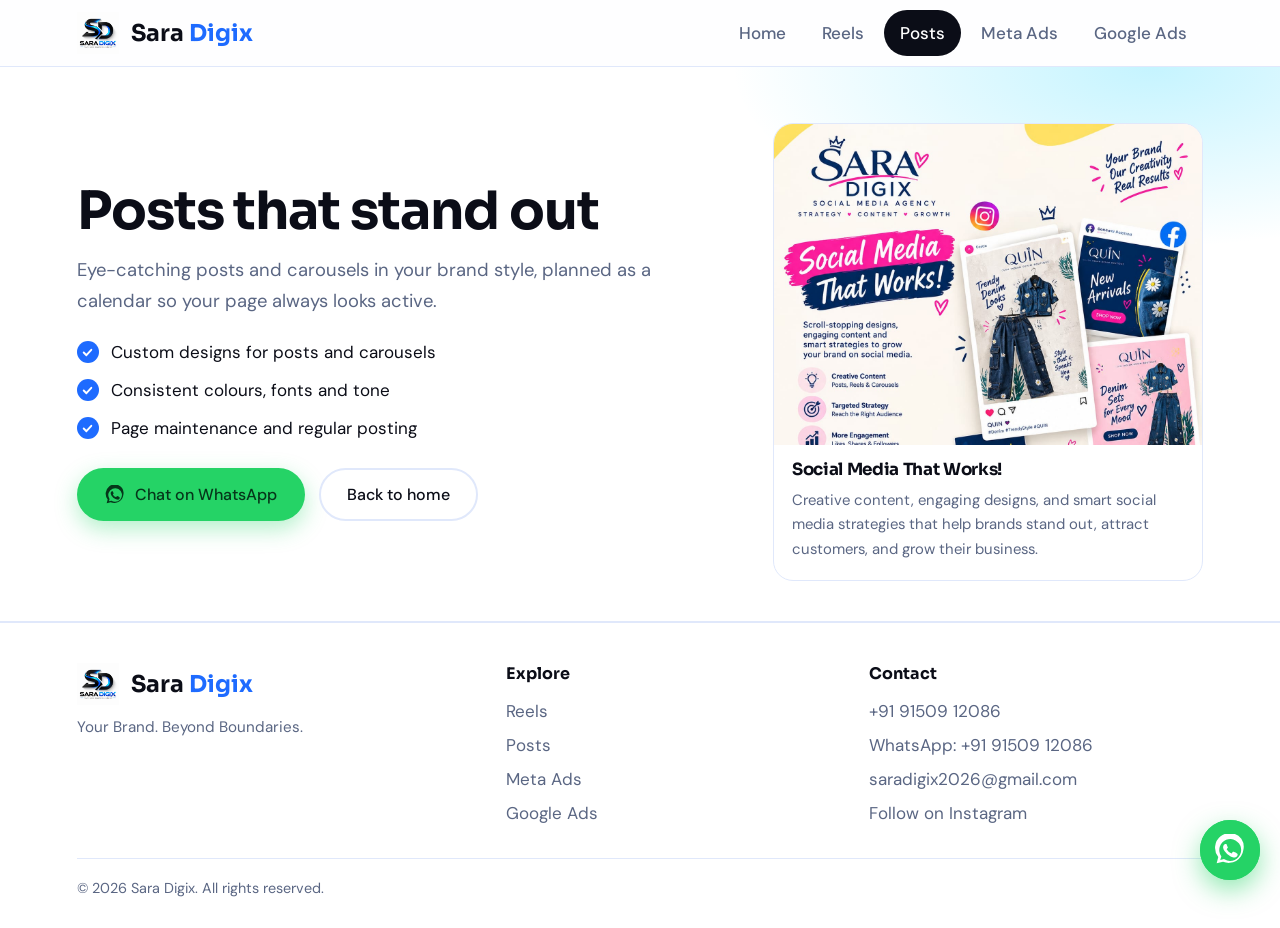
<file: posts.html>
<!DOCTYPE html>
<html lang="en">
<head>
<meta charset="UTF-8">
<meta name="viewport" content="width=device-width, initial-scale=1">
<title>Posts | Sara Digix</title>
<meta name="description" content="Branded social media posts and carousels designed to get noticed.">
<link rel="preconnect" href="https://fonts.googleapis.com">
<link rel="preconnect" href="https://fonts.gstatic.com" crossorigin>
<link href="https://fonts.googleapis.com/css2?family=DM+Sans:wght@400;500&family=Sora:wght@600;700&display=swap" rel="stylesheet">
<link rel="stylesheet" href="css/style.css">
</head>
<body>
<a class="skip" href="#main">Skip to content</a>
<header class="site-header">
  <div class="wrap">
    <a class="logo" href="index.html" aria-label="Sara Digix home"><img data-logo-small alt="Sara Digix logo" hidden><span>Sara <b>Digix</b></span></a>
    <button class="menu-btn" id="menu-btn" aria-expanded="false" aria-controls="nav">Menu</button>
    <nav class="nav" id="nav" aria-label="Main">
    <a href="index.html">Home</a>
    <a href="reels.html">Reels</a>
    <a href="posts.html" aria-current="page">Posts</a>
    <a href="meta-ads.html">Meta Ads</a>
    <a href="google-ads.html">Google Ads</a>
    </nav>
  </div>
</header>
<main id="main">
<section class="page-hero">
  <div class="wrap">
    <div>
      <h1>Posts that stand out</h1>
      <p class="lead">Eye-catching posts and carousels in your brand style, planned as a calendar so your page always looks active.</p>
      <ul class="points">
        <li>Custom designs for posts and carousels</li>
        <li>Consistent colours, fonts and tone</li>
        <li>Page maintenance and regular posting</li>
      </ul>
      <div class="actions"><a class="btn btn-wa" data-whatsapp="Hi Sara Digix, I want branded posts and carousels for my business." href="#"><svg viewBox="0 0 24 24" fill="currentColor"><path d="M20.5 3.5A11 11 0 0 0 3.2 17.3L2 22l4.8-1.2A11 11 0 0 0 22 12a10.9 10.9 0 0 0-1.5-8.5zM12 20.2a8.2 8.2 0 0 1-4.2-1.2l-.3-.2-2.8.7.8-2.7-.2-.3A8.2 8.2 0 1 1 12 20.2zm4.5-6.1c-.2-.1-1.5-.7-1.7-.8s-.4-.1-.6.1-.7.8-.8 1-.3.2-.5.1a6.700 6.700 0 0 1-3.300-2.900c-.2-.4.2-.4.700-1.300a.5.5 0 0 0 0-.5c-.1-.1-.6-1.400-.8-1.900s-.4-.4-.6-.4h-.5a1 1 0 0 0-.7.3 3 3 0 0 0-.9 2.200 5.200 5.200 0 0 0 1.100 2.800 11.900 11.900 0 0 0 4.600 4.100c1.700.7 2.400.8 3.200.7a2.700 2.700 0 0 0 1.800-1.300 2.200 2.200 0 0 0 .2-1.300c-.1-.1-.3-.2-.5-.3z"/></svg>Chat on WhatsApp</a><a class="btn btn-ghost" href="index.html">Back to home</a></div>
    </div>
    <div class="hero-media" data-showcase="posts" data-kind="image">
      <div class="grid" id="gallery-grid"></div>
    </div>
  </div>
</section>
</main>
<footer class="site-footer">
  <div class="wrap">
    <div class="foot">
      <div>
        <a class="logo" href="index.html"><img data-logo-small alt="" hidden><span>Sara <b>Digix</b></span></a>
        <p data-config="tagline">Your Brand. Beyond Boundaries.</p>
      </div>
      <div>
        <h4>Explore</h4>
        <a href="reels.html">Reels</a><a href="posts.html">Posts</a><a href="meta-ads.html">Meta Ads</a><a href="google-ads.html">Google Ads</a>
      </div>
      <div>
        <h4>Contact</h4>
        <a data-phone data-phone-text href="#">Call us</a>
        <a data-whatsapp="Hi Sara Digix, I want branded posts and carousels for my business." href="#">WhatsApp: <span data-config="whatsappDisplay"></span></a>
        <a data-email href="#" hidden><span data-email-text></span></a>
        <a data-instagram href="#">Follow on Instagram</a>
      </div>
    </div>
    <div class="copy"><span>&copy; <span id="year">2026</span> <span data-config="companyName">Sara Digix</span>. All rights reserved.</span><span data-instagram-note>Instagram link coming soon</span></div>
  </div>
</footer>
<a class="wa-float" data-whatsapp="Hi Sara Digix, I want branded posts and carousels for my business." href="#" aria-label="Chat on WhatsApp"><svg viewBox="0 0 24 24" fill="currentColor"><path d="M20.5 3.5A11 11 0 0 0 3.2 17.3L2 22l4.8-1.2A11 11 0 0 0 22 12a10.9 10.9 0 0 0-1.5-8.5zM12 20.2a8.2 8.2 0 0 1-4.2-1.2l-.3-.2-2.8.7.8-2.7-.2-.3A8.2 8.2 0 1 1 12 20.2zm4.5-6.1c-.2-.1-1.5-.7-1.7-.8s-.4-.1-.6.1-.7.8-.8 1-.3.2-.5.1a6.700 6.700 0 0 1-3.300-2.900c-.2-.4.2-.4.700-1.300a.5.5 0 0 0 0-.5c-.1-.1-.6-1.400-.8-1.900s-.4-.4-.6-.4h-.5a1 1 0 0 0-.7.3 3 3 0 0 0-.9 2.200 5.200 5.200 0 0 0 1.100 2.800 11.900 11.900 0 0 0 4.600 4.100c1.700.7 2.400.8 3.200.7a2.700 2.700 0 0 0 1.800-1.300 2.200 2.200 0 0 0 .2-1.300c-.1-.1-.3-.2-.5-.3z"/></svg></a>
<script src="js/config.js"></script>
<script src="js/content.js"></script>
<script src="js/script.js"></script>
<script src="js/showcase.js"></script>
</body>
</html>
</file>
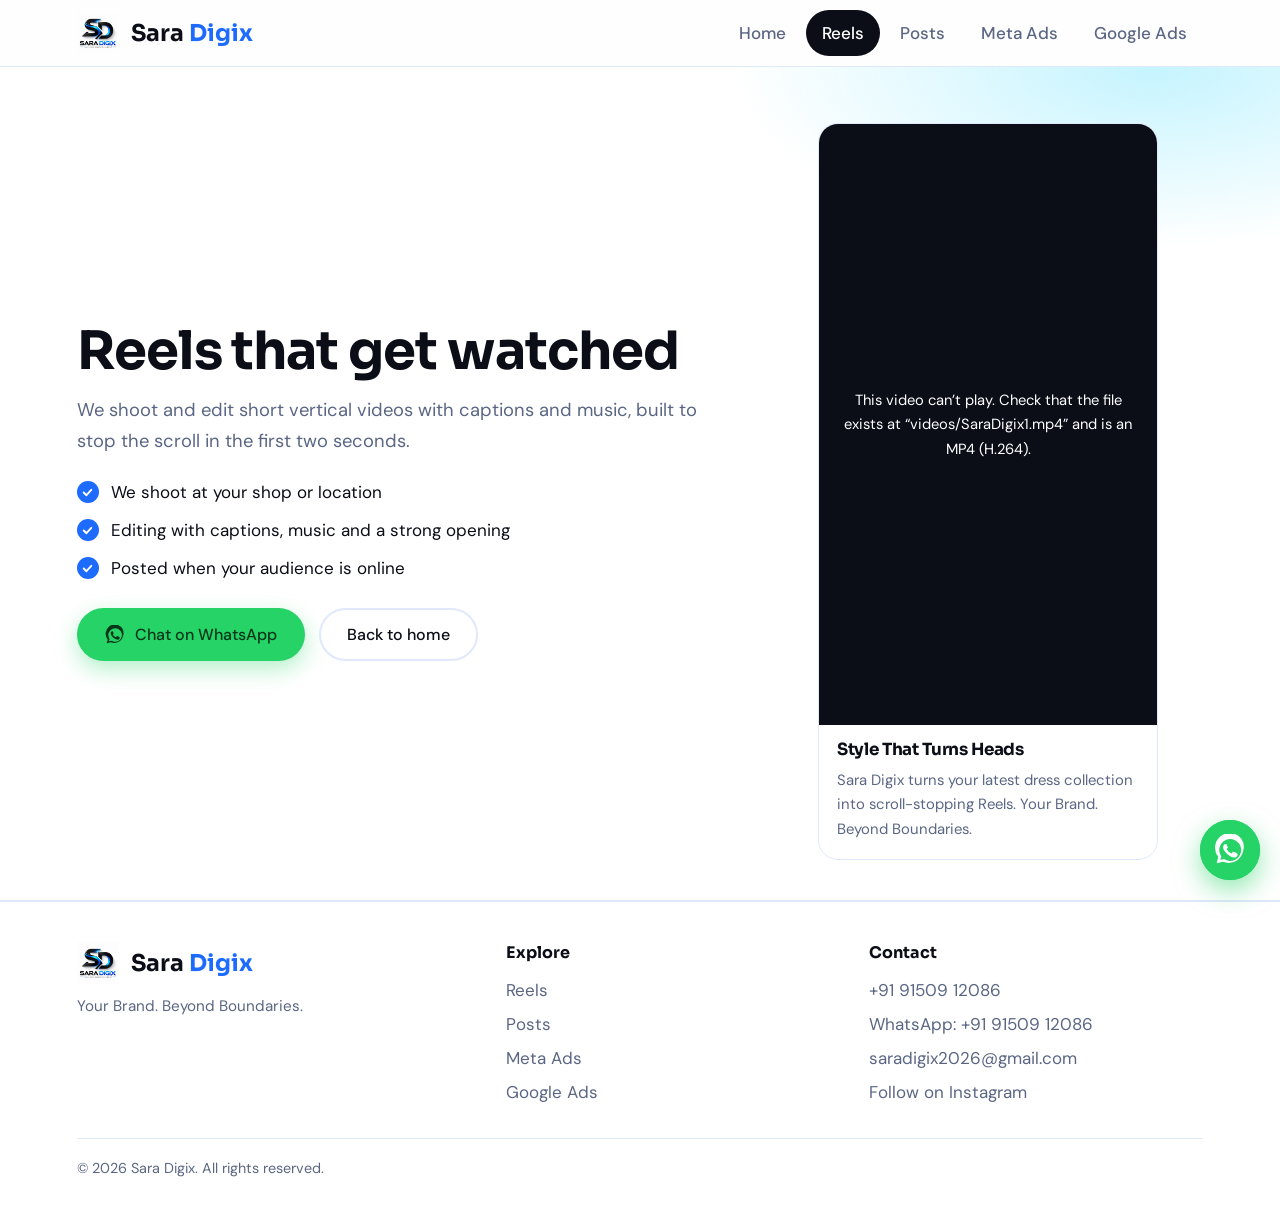
<file: reels.html>
<!DOCTYPE html>
<html lang="en">
<head>
<meta charset="UTF-8">
<meta name="viewport" content="width=device-width, initial-scale=1">
<title>Reels | Sara Digix</title>
<meta name="description" content="Short vertical videos with captions and music, built to stop the scroll.">
<link rel="preconnect" href="https://fonts.googleapis.com">
<link rel="preconnect" href="https://fonts.gstatic.com" crossorigin>
<link href="https://fonts.googleapis.com/css2?family=DM+Sans:wght@400;500&family=Sora:wght@600;700&display=swap" rel="stylesheet">
<link rel="stylesheet" href="css/style.css">
</head>
<body>
<a class="skip" href="#main">Skip to content</a>
<header class="site-header">
  <div class="wrap">
    <a class="logo" href="index.html" aria-label="Sara Digix home"><img data-logo-small alt="Sara Digix logo" hidden><span>Sara <b>Digix</b></span></a>
    <button class="menu-btn" id="menu-btn" aria-expanded="false" aria-controls="nav">Menu</button>
    <nav class="nav" id="nav" aria-label="Main">
    <a href="index.html">Home</a>
    <a href="reels.html" aria-current="page">Reels</a>
    <a href="posts.html">Posts</a>
    <a href="meta-ads.html">Meta Ads</a>
    <a href="google-ads.html">Google Ads</a>
    </nav>
  </div>
</header>
<main id="main">
<section class="page-hero">
  <div class="wrap">
    <div>
      <h1>Reels that get watched</h1>
      <p class="lead">We shoot and edit short vertical videos with captions and music, built to stop the scroll in the first two seconds.</p>
      <ul class="points">
        <li>We shoot at your shop or location</li>
        <li>Editing with captions, music and a strong opening</li>
        <li>Posted when your audience is online</li>
      </ul>
      <div class="actions"><a class="btn btn-wa" data-whatsapp="Hi Sara Digix, I want Reels for my business." href="#"><svg viewBox="0 0 24 24" fill="currentColor"><path d="M20.5 3.5A11 11 0 0 0 3.2 17.3L2 22l4.8-1.2A11 11 0 0 0 22 12a10.9 10.9 0 0 0-1.5-8.5zM12 20.2a8.2 8.2 0 0 1-4.2-1.2l-.3-.2-2.8.7.8-2.7-.2-.3A8.2 8.2 0 1 1 12 20.2zm4.5-6.1c-.2-.1-1.5-.7-1.7-.8s-.4-.1-.6.1-.7.8-.8 1-.3.2-.5.1a6.700 6.700 0 0 1-3.300-2.900c-.2-.4.2-.4.700-1.300a.5.5 0 0 0 0-.5c-.1-.1-.6-1.400-.8-1.900s-.4-.4-.6-.4h-.5a1 1 0 0 0-.7.3 3 3 0 0 0-.9 2.200 5.200 5.200 0 0 0 1.100 2.800 11.900 11.900 0 0 0 4.600 4.100c1.700.7 2.400.8 3.200.7a2.700 2.700 0 0 0 1.800-1.300 2.200 2.200 0 0 0 .2-1.300c-.1-.1-.3-.2-.5-.3z"/></svg>Chat on WhatsApp</a><a class="btn btn-ghost" href="index.html">Back to home</a></div>
    </div>
    <div class="hero-media" data-showcase="reels" data-kind="video">
      <div class="grid reels" id="gallery-grid"></div>
    </div>
  </div>
</section>
</main>
<footer class="site-footer">
  <div class="wrap">
    <div class="foot">
      <div>
        <a class="logo" href="index.html"><img data-logo-small alt="" hidden><span>Sara <b>Digix</b></span></a>
        <p data-config="tagline">Your Brand. Beyond Boundaries.</p>
      </div>
      <div>
        <h4>Explore</h4>
        <a href="reels.html">Reels</a><a href="posts.html">Posts</a><a href="meta-ads.html">Meta Ads</a><a href="google-ads.html">Google Ads</a>
      </div>
      <div>
        <h4>Contact</h4>
        <a data-phone data-phone-text href="#">Call us</a>
        <a data-whatsapp="Hi Sara Digix, I want Reels for my business." href="#">WhatsApp: <span data-config="whatsappDisplay"></span></a>
        <a data-email href="#" hidden><span data-email-text></span></a>
        <a data-instagram href="#">Follow on Instagram</a>
      </div>
    </div>
    <div class="copy"><span>&copy; <span id="year">2026</span> <span data-config="companyName">Sara Digix</span>. All rights reserved.</span><span data-instagram-note>Instagram link coming soon</span></div>
  </div>
</footer>
<a class="wa-float" data-whatsapp="Hi Sara Digix, I want Reels for my business." href="#" aria-label="Chat on WhatsApp"><svg viewBox="0 0 24 24" fill="currentColor"><path d="M20.5 3.5A11 11 0 0 0 3.2 17.3L2 22l4.8-1.2A11 11 0 0 0 22 12a10.9 10.9 0 0 0-1.5-8.5zM12 20.2a8.2 8.2 0 0 1-4.2-1.2l-.3-.2-2.8.7.8-2.7-.2-.3A8.2 8.2 0 1 1 12 20.2zm4.5-6.1c-.2-.1-1.5-.7-1.7-.8s-.4-.1-.6.1-.7.8-.8 1-.3.2-.5.1a6.700 6.700 0 0 1-3.300-2.900c-.2-.4.2-.4.700-1.300a.5.5 0 0 0 0-.5c-.1-.1-.6-1.400-.8-1.900s-.4-.4-.6-.4h-.5a1 1 0 0 0-.7.3 3 3 0 0 0-.9 2.200 5.200 5.200 0 0 0 1.100 2.800 11.900 11.900 0 0 0 4.600 4.100c1.700.7 2.400.8 3.200.7a2.700 2.700 0 0 0 1.800-1.300 2.200 2.200 0 0 0 .2-1.300c-.1-.1-.3-.2-.5-.3z"/></svg></a>
<script src="js/config.js"></script>
<script src="js/content.js"></script>
<script src="js/script.js"></script>
<script src="js/showcase.js"></script>
</body>
</html>
</file>
<file: css/style.css>
:root{--ink:#0b0d17;--ink-2:#1b2036;--blue:#1e6bff;--blue-2:#0a3fd6;--cyan:#19d3ff;--bg:#f5f8ff;--card:#fff;--line:#e0e8fb;--muted:#5a6683;--wa:#25d366;--radius:20px;--shadow:0 10px 30px rgba(30,70,160,.10);--grad:linear-gradient(135deg,var(--blue) 0%,var(--cyan) 100%)}
*{box-sizing:border-box;margin:0}
[hidden]{display:none!important}
html{scroll-behavior:smooth;scroll-padding-top:84px}
body{background:var(--bg);color:var(--ink);font:400 1.0625rem/1.65 "DM Sans",system-ui,-apple-system,"Segoe UI",sans-serif;min-height:100vh;display:flex;flex-direction:column}
h1,h2,h3{font-family:"Sora","DM Sans",system-ui,sans-serif;line-height:1.12;font-weight:700;letter-spacing:-.02em}
a{color:inherit}img,video{max-width:100%;display:block}
:focus-visible{outline:3px solid var(--cyan);outline-offset:3px}
.skip{position:absolute;left:-999px}.skip:focus{left:16px;top:16px;background:var(--ink);color:#fff;padding:8px 14px;border-radius:8px;z-index:50}
.wrap{width:min(1160px,100% - 12vw);margin-inline:auto}

/* header */
.site-header{position:sticky;top:0;z-index:20;background:rgba(255,255,255,.86);backdrop-filter:blur(14px);border-bottom:1px solid var(--line)}
.site-header .wrap{display:flex;align-items:center;justify-content:space-between;padding:10px 0}
.logo{display:flex;align-items:center;gap:12px;text-decoration:none;font:700 1.45rem "Sora",sans-serif;white-space:nowrap}
.logo img{height:42px;width:auto}.logo b{color:var(--blue)}
.nav{display:flex;gap:4px;align-items:center}
.nav a{padding:9px 16px;border-radius:999px;text-decoration:none;color:var(--muted);font-weight:500;transition:background .2s,color .2s}
.nav a:hover{color:var(--ink);background:#eaf0ff}
.nav a[aria-current="page"]{background:var(--ink);color:#fff}
.menu-btn{display:none;background:#fff;border:2px solid var(--line);border-radius:12px;padding:8px 14px;font:inherit;font-weight:500;cursor:pointer}

/* buttons */
.btn{display:inline-flex;align-items:center;gap:10px;justify-content:center;padding:14px 26px;border-radius:999px;font:500 1rem "DM Sans",sans-serif;text-decoration:none;border:2px solid transparent;cursor:pointer;transition:transform .2s,box-shadow .2s,background .2s,border-color .2s}
.btn:hover{transform:translateY(-3px)}
.btn svg{width:20px;height:20px;flex:none}
.btn-primary{background:var(--grad);color:#fff;box-shadow:0 8px 22px rgba(30,107,255,.35)}
.btn-wa{background:var(--wa);color:#06361a;box-shadow:0 8px 22px rgba(37,211,102,.35)}
.btn-ghost{background:#fff;border-color:var(--line);color:var(--ink)}.btn-ghost:hover{border-color:var(--blue)}
.btn-dark{background:var(--ink);color:#fff}
.btn-sm{padding:8px 16px;font-size:.9rem}
.btn.is-disabled{opacity:.55;cursor:not-allowed}.btn.is-disabled:hover{transform:none}
.actions{display:flex;flex-wrap:wrap;gap:14px}

/* hero */
.hero{position:relative;overflow:hidden;padding:72px 0 88px;background:radial-gradient(900px 500px at 85% 0,rgba(25,211,255,.28),transparent 60%),radial-gradient(700px 500px at 0 100%,rgba(30,107,255,.20),transparent 60%),#fff}
.hero .wrap{display:grid;grid-template-columns:1.1fr .9fr;gap:5vw;align-items:center}
.eyebrow{display:inline-block;padding:6px 14px;border-radius:999px;background:#eaf0ff;color:var(--blue-2);font-weight:500;font-size:.9rem;margin-bottom:18px}
.hero h1{font-size:clamp(2.4rem,5.6vw,4.2rem);margin-bottom:18px}
.hero h1 span,.grad-text{background:var(--grad);-webkit-background-clip:text;background-clip:text;color:transparent}
.hero p.intro{color:var(--muted);font-size:1.18rem;max-width:54ch;margin-bottom:30px}
.hero-art{position:relative;display:grid;place-items:center}
.logo-card{background:#fff;border-radius:32px;padding:18px;box-shadow:0 30px 70px rgba(30,70,160,.22);animation:float 6s ease-in-out infinite;max-width:430px;width:100%}
.logo-card img{width:100%;height:auto;border-radius:20px}
.float-chip{position:absolute;display:flex;align-items:center;gap:8px;background:#fff;border-radius:999px;padding:8px 16px;font-weight:500;font-size:.92rem;box-shadow:var(--shadow);animation:float 5s ease-in-out infinite}
.float-chip svg{width:18px;height:18px;color:var(--blue)}
.fc1{top:6%;left:-2%}.fc2{top:46%;right:-4%;animation-delay:-1.5s}.fc3{bottom:6%;left:2%;animation-delay:-3s}
@keyframes float{50%{transform:translateY(-10px)}}

/* sections */
.section{padding:84px 0}
.section-head{max-width:640px;margin-bottom:40px}
.section-head h2{font-size:clamp(1.9rem,4vw,2.7rem);margin-bottom:12px}
.section-head p{color:var(--muted)}
.cards{display:grid;grid-template-columns:repeat(auto-fit,minmax(230px,1fr));gap:22px}
.svc{display:block;background:var(--card);border:1px solid var(--line);border-radius:var(--radius);padding:28px;text-decoration:none;transition:transform .25s,box-shadow .25s,border-color .25s}
.svc:hover,.hover-lift:hover{transform:translateY(-6px);box-shadow:var(--shadow);border-color:#b9ccff}
.svc .ico{width:54px;height:54px;border-radius:16px;background:var(--grad);color:#fff;display:grid;place-items:center;margin-bottom:18px}
.svc .ico svg{width:26px;height:26px}
.svc h3{font-size:1.25rem;margin-bottom:8px}.svc p{color:var(--muted);font-size:.98rem}
.svc .more{display:inline-block;margin-top:14px;color:var(--blue);font-weight:500}
.also{display:flex;flex-wrap:wrap;gap:10px;margin-top:28px}
.also span{background:#fff;border:1px solid var(--line);border-radius:999px;padding:6px 16px;font-size:.95rem;color:var(--muted)}
.steps{display:grid;grid-template-columns:repeat(auto-fit,minmax(200px,1fr));gap:18px;counter-reset:s}
.step{background:var(--ink);color:#fff;border-radius:var(--radius);padding:26px;position:relative;overflow:hidden}
.step::before{counter-increment:s;content:"0" counter(s);font:700 2.4rem "Sora",sans-serif;background:var(--grad);-webkit-background-clip:text;background-clip:text;color:transparent;display:block;margin-bottom:6px}
.step h3{font-size:1.2rem;margin-bottom:6px}.step p{color:#aeb8d6;font-size:.96rem}
.band{background:#fff;border-block:1px solid var(--line)}

/* contact */
.contact{background:linear-gradient(135deg,#070a14,#0f1f4d 60%,#0a3fd6);color:#fff;border-radius:32px;padding:clamp(28px,5vw,56px);display:grid;grid-template-columns:1.1fr .9fr;gap:36px;position:relative;overflow:hidden}
.contact::after{content:"";position:absolute;right:-80px;top:-80px;width:300px;height:300px;border-radius:50%;background:radial-gradient(var(--cyan),transparent 65%);opacity:.35}
.contact h2{font-size:clamp(1.8rem,3.6vw,2.5rem);margin-bottom:12px}.contact p{color:#c3cdee}
.contact-list{display:grid;gap:12px;align-content:center;position:relative;z-index:1}
.contact-item{display:flex;align-items:center;gap:14px;background:rgba(255,255,255,.09);border:1px solid rgba(255,255,255,.16);border-radius:16px;padding:14px 18px;text-decoration:none;color:#fff;transition:background .2s,transform .2s}
.contact-item:hover{background:rgba(255,255,255,.17);transform:translateX(4px)}
.contact-item svg{width:24px;height:24px;flex:none;color:var(--cyan)}
.contact-item small{display:block;color:#aab6dd;font-size:.8rem;line-height:1.2}
.contact-item.is-disabled{opacity:.6;cursor:not-allowed}.contact-item.is-disabled:hover{transform:none;background:rgba(255,255,255,.09)}
.socials{display:flex;gap:12px;flex-wrap:wrap;margin-top:22px;align-items:center}
.social{width:48px;height:48px;border-radius:50%;display:grid;place-items:center;background:#fff;color:var(--ink);border:1px solid var(--line);transition:transform .2s,background .2s,color .2s}
.social:hover{transform:translateY(-4px);background:var(--blue);color:#fff}
.social svg{width:22px;height:22px}.social.is-disabled{opacity:.45;cursor:not-allowed}.social.is-disabled:hover{transform:none;background:#fff;color:var(--ink)}
.note{font-size:.9rem;color:var(--muted)}

/* footer */
.site-footer{margin-top:auto;background:#fff;border-top:1px solid var(--line);padding:40px 0 28px}
.foot{display:grid;grid-template-columns:1.2fr 1fr 1fr;gap:28px}
.foot h4{font:700 1rem "Sora",sans-serif;margin-bottom:10px}
.foot a{display:block;text-decoration:none;color:var(--muted);padding:3px 0}.foot a:hover{color:var(--blue)}
.foot a.logo{display:flex;color:var(--ink);padding:0}
.foot p{color:var(--muted);font-size:.95rem;margin-top:10px;max-width:34ch}
.copy{margin-top:28px;padding-top:18px;border-top:1px solid var(--line);color:var(--muted);font-size:.9rem;display:flex;justify-content:space-between;gap:10px;flex-wrap:wrap}
.wa-float{position:fixed;right:20px;bottom:20px;z-index:30;width:60px;height:60px;border-radius:50%;background:var(--wa);color:#fff;display:grid;place-items:center;box-shadow:0 10px 26px rgba(37,211,102,.5);transition:transform .2s}
.wa-float:hover{transform:scale(1.1)}.wa-float svg{width:32px;height:32px}
.wa-float::after{content:"";position:absolute;inset:0;border-radius:50%;border:2px solid var(--wa);animation:pulse 2.2s infinite}
@keyframes pulse{to{transform:scale(1.5);opacity:0}}

/* service pages */
.page-hero{padding:56px 0 40px;background:radial-gradient(700px 300px at 90% 0,rgba(25,211,255,.25),transparent 60%),#fff;border-bottom:1px solid var(--line)}
.page-hero .wrap{display:grid;grid-template-columns:1.2fr .8fr;gap:4vw;align-items:center}
.page-hero h1{font-size:clamp(2.1rem,4.6vw,3.3rem);margin-bottom:14px}
.lead{color:var(--muted);font-size:1.15rem;max-width:56ch}
.points{list-style:none;padding:0;margin:22px 0 26px;display:grid;gap:10px}
.points li{display:flex;gap:12px;align-items:flex-start}
.points li::before{content:"";flex:none;width:22px;height:22px;margin-top:3px;border-radius:50%;background:var(--blue) url("data:image/svg+xml,%3Csvg xmlns='http://www.w3.org/2000/svg' viewBox='0 0 24 24' fill='none' stroke='white' stroke-width='3.5' stroke-linecap='round' stroke-linejoin='round'%3E%3Cpath d='M5 12l5 5 9-10'/%3E%3C/svg%3E") center/13px no-repeat}
.page-icon{justify-self:center;width:min(240px,60%);aspect-ratio:1;border-radius:50%;background:var(--grad);color:#fff;display:grid;place-items:center;box-shadow:0 24px 60px rgba(30,107,255,.35);animation:float 6s ease-in-out infinite}
.page-icon svg{width:46%}
.uploader{background:#fff;border:1px solid var(--line);border-radius:var(--radius);padding:28px;box-shadow:var(--shadow)}
.uploader-head{display:flex;justify-content:space-between;gap:16px;align-items:center;flex-wrap:wrap;margin-bottom:18px}
.uploader-head h2{font-size:1.5rem}.uploader-head p{color:var(--muted);font-size:.97rem}
.dropzone{border:2px dashed #b9ccff;border-radius:16px;padding:28px;text-align:center;color:var(--muted);background:#f8faff;cursor:pointer;transition:background .2s,border-color .2s}
.dropzone:hover,.dropzone.over{background:#eaf0ff;border-color:var(--blue)}
.msg{margin-top:12px;padding:10px 14px;border-radius:12px;font-size:.95rem}
.msg.err{background:#fff0f0;color:#a11;border:1px solid #f5c2c2}.msg.ok{background:#eefbf3;color:#116632;border:1px solid #bde8cc}
.stage{margin-top:22px;padding-top:22px;border-top:1px solid var(--line)}
.stage h3{margin-bottom:14px}.stage .actions{margin-top:18px}
.filters{display:flex;flex-wrap:wrap;gap:10px;margin-bottom:22px}
.chip{border:1px solid var(--line);background:#fff;border-radius:999px;padding:8px 18px;font:500 .95rem "DM Sans",sans-serif;cursor:pointer;transition:all .2s}
.chip:hover{border-color:var(--blue)}.chip.active{background:var(--ink);color:#fff;border-color:var(--ink)}
.grid{display:grid;grid-template-columns:repeat(auto-fill,minmax(250px,1fr));gap:22px}
.grid.reels{grid-template-columns:repeat(auto-fill,minmax(230px,1fr))}
.card{background:#fff;border:1px solid var(--line);border-radius:var(--radius);overflow:hidden;display:flex;flex-direction:column;transition:transform .25s,box-shadow .25s,border-color .25s;animation:rise .45s both}
.card .media{background:#0b0d17;aspect-ratio:4/3;display:grid;place-items:center;overflow:hidden}
.reels .card .media{aspect-ratio:9/16}
.card .media img,.card .media video{width:100%;height:100%;object-fit:cover;transition:transform .5s}
.card .media video{object-fit:contain}
.card:hover .media img{transform:scale(1.06)}
.card-body{padding:16px 18px 18px;display:grid;gap:8px}
.card-body h3{font-size:1.05rem}.caption{color:var(--muted);font-size:.93rem}
.badge{justify-self:start;background:#eaf0ff;color:var(--blue-2);font-size:.8rem;font-weight:500;padding:3px 12px;border-radius:999px}
.card-actions{display:flex;gap:8px;margin-top:4px}
.media-error{color:#fff;text-align:center;padding:20px;font-size:.92rem}
.field{display:grid;gap:4px;font-size:.85rem;color:var(--muted)}
.field input,.field textarea,.field select{font:inherit;color:var(--ink);padding:8px 12px;border:1px solid var(--line);border-radius:10px;background:#fff;width:100%}
.field textarea{resize:vertical}
.empty{text-align:center;padding:48px 20px;border:2px dashed var(--line);border-radius:var(--radius);color:var(--muted);background:#fff}
.empty svg{width:44px;height:44px;color:#9db8ff;margin:0 auto 10px}
@keyframes rise{from{opacity:0;transform:translateY(14px)}}

/* ad examples */
.ex-grid{display:grid;grid-template-columns:repeat(auto-fit,minmax(260px,1fr));gap:22px;align-items:start}
.ex{background:#fff;border:1px solid var(--line);border-radius:var(--radius);padding:18px;display:grid;gap:12px}
.ex-label{font-size:.8rem;font-weight:500;color:var(--blue-2);background:#eaf0ff;border-radius:999px;padding:3px 12px;justify-self:start}
.ex h3{font-size:1.05rem}.ex p.d{color:var(--muted);font-size:.93rem}
.mock{border:1px solid var(--line);border-radius:14px;overflow:hidden;background:#fff;font-size:.9rem}
.mock-top{display:flex;align-items:center;gap:10px;padding:10px 12px}
.avatar{width:34px;height:34px;border-radius:50%;background:var(--grad);flex:none}
.mock-top small{display:block;color:#8793ad;font-size:.75rem;line-height:1.2}
.mock-img{aspect-ratio:1.4;background:linear-gradient(135deg,#0b0d17,#1e6bff);display:grid;place-items:center;color:#fff;font:700 1.15rem "Sora",sans-serif;text-align:center;padding:14px}
.mock-img.story{aspect-ratio:9/14;background:linear-gradient(160deg,#1e6bff,#19d3ff 60%,#fff)}
.mock-img.alt{background:linear-gradient(135deg,#19d3ff,#1e6bff)}
.mock-cta{display:flex;justify-content:space-between;align-items:center;padding:10px 12px;background:#f3f6fd;font-weight:500}
.mock-cta span{background:var(--blue);color:#fff;border-radius:8px;padding:4px 12px;font-size:.82rem}
.mock-pad{padding:14px}
.s-ad{font-size:.78rem;font-weight:700;color:#111}.s-url{color:#4d5156;font-size:.82rem}.s-h{color:#1a0dab;font-size:1.1rem;line-height:1.3;margin:2px 0}.s-d{color:#4d5156;font-size:.88rem}
.price{font-weight:700}

@media (max-width:860px){
  .hero .wrap,.page-hero .wrap,.contact,.foot{grid-template-columns:1fr}
  .hero{padding-top:44px}.hero-art{margin-top:16px}.page-icon{display:none}
  .menu-btn{display:block}
  .nav{display:none}
  .nav.open{display:flex;flex-direction:column;align-items:stretch;position:absolute;top:100%;left:4vw;right:4vw;background:#fff;border:1px solid var(--line);padding:10px;border-radius:18px;box-shadow:var(--shadow)}
  .section{padding:60px 0}
  .fc2{right:0}
}
@media (max-width:480px){.logo{font-size:1.2rem}.logo img{height:36px}.grid,.grid.reels{grid-template-columns:repeat(auto-fill,minmax(160px,1fr));gap:14px}.btn{padding:12px 20px}.uploader{padding:18px}}
.js .reveal{opacity:0;transform:translateY(22px);transition:opacity .7s,transform .7s}.js .reveal.in{opacity:1;transform:none}
@media (prefers-reduced-motion:reduce){*,*::before,*::after{animation:none!important;transition:none!important;scroll-behavior:auto!important}.js .reveal{opacity:1;transform:none}}

.placeholder{width:100%;height:100%;min-height:200px;display:grid;place-content:center;justify-items:center;gap:10px;color:#8fb0ff;background:repeating-linear-gradient(135deg,#0f1a3a,#0f1a3a 14px,#111f45 14px,#111f45 28px);text-align:center;padding:20px;font-size:.95rem}
.placeholder svg{width:46px;height:46px}
.grid.single{grid-template-columns:minmax(0,440px)}
.grid.reels.single{grid-template-columns:minmax(0,320px)}
.logo-placeholder{aspect-ratio:1;border-radius:20px;border:2px dashed #b9ccff;background:#f3f7ff;display:grid;place-items:center;color:#7d93c9;font-weight:500;text-align:center;padding:20px}
.logo img[hidden]{display:none}

/* gallery shown in the hero's right column (replaces the old round icon) */
.hero-media{width:100%;justify-self:center}
.hero-media .grid,.hero-media .grid.single,.hero-media .grid.reels,.hero-media .grid.reels.single{grid-template-columns:minmax(0,1fr);gap:18px}
.hero-media .filters{margin-bottom:16px}
.page-hero .hero-media[data-kind="video"]{max-width:340px}
.page-hero .hero-media[data-kind="image"]{max-width:480px}
@media (max-width:860px){.page-hero .hero-media{justify-self:start;max-width:100%}.page-hero .hero-media[data-kind="video"]{max-width:340px}}
.filters[hidden]{display:none}
</file>
